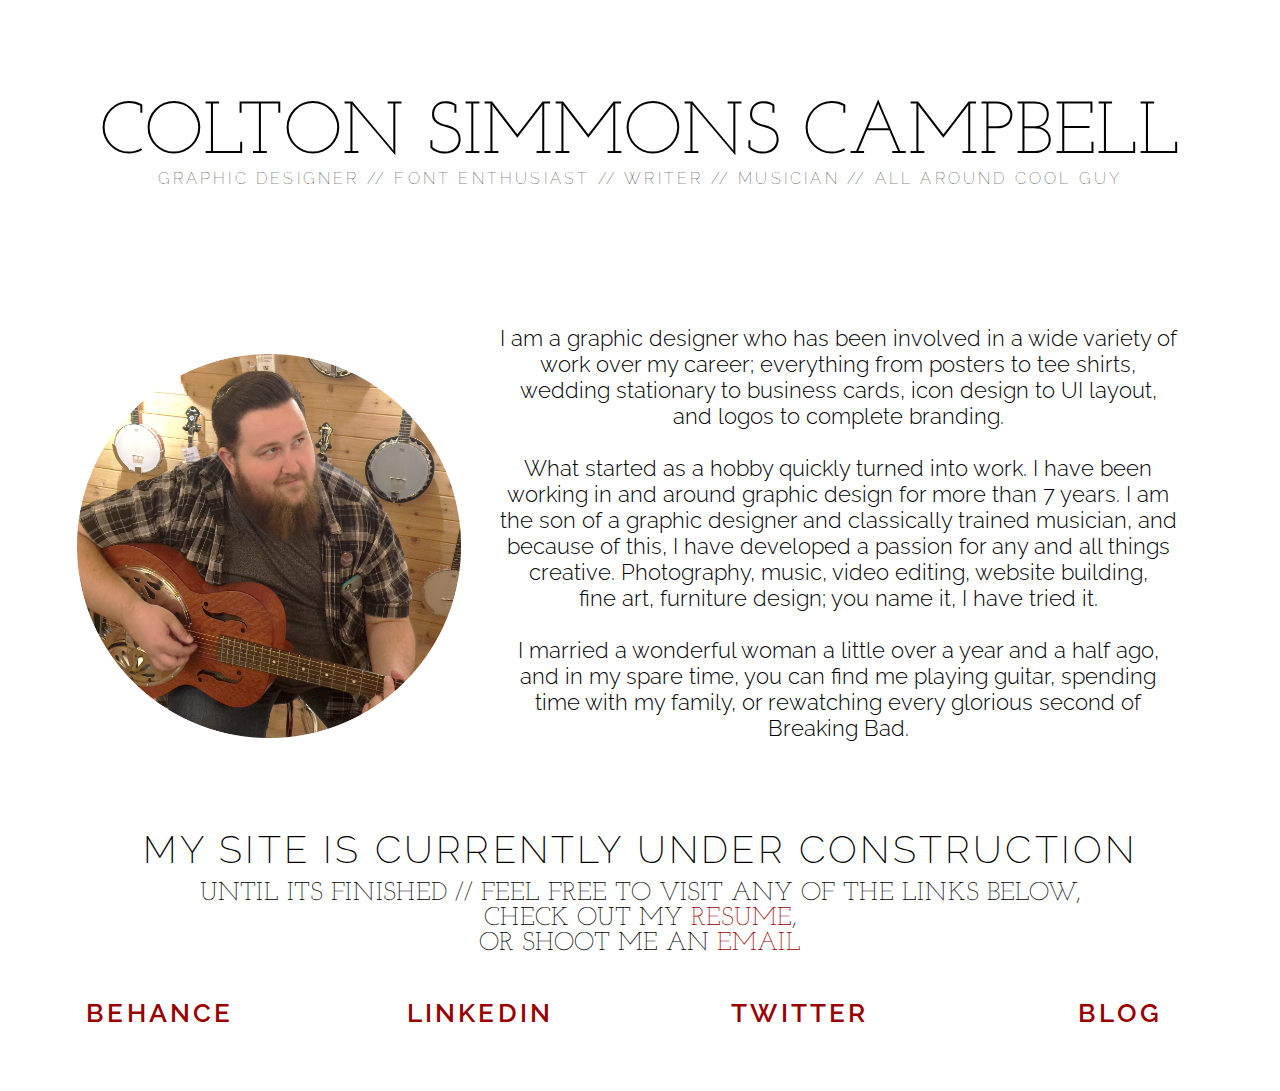
<file: index.html>
<html>
  <head>
  	<link rel="stylesheet" type="text/css" href="onlineport.css">
  	<script type="text/javascript" src="mobiledetect.js"></script>
  	<meta name="viewport" content="width=device-width, user-scalable=no">
 	<link href='http://fonts.googleapis.com/css?family=Josefin+Slab:300,400,600|Raleway:100,200,400' rel='stylesheet' type='text/css'>

 <!-- GOOGLE ANALYTICS -->
 	<script>
  (function(i,s,o,g,r,a,m){i['GoogleAnalyticsObject']=r;i[r]=i[r]||function(){
  (i[r].q=i[r].q||[]).push(arguments)},i[r].l=1*new Date();a=s.createElement(o),
  m=s.getElementsByTagName(o)[0];a.async=1;a.src=g;m.parentNode.insertBefore(a,m)
  })(window,document,'script','//www.google-analytics.com/analytics.js','ga');

  ga('create', 'UA-57883941-1', 'auto');
  ga('send', 'pageview');

	</script>
  
  </head>
	<body>

<!--          HEADER          -->
	

	<div class="header">

		<h1>COLTON SIMMONS CAMPBELL</h1>

		<h2>GRAPHIC DESIGNER // FONT ENTHUSIAST // WRITER // MUSICIAN // ALL AROUND COOL GUY</h2>
	</div>


<!--           ABOUT           -->

	<div class="aboutpiccontainer">
			<img src="me.png" class="aboutpic">
	</div>

	<div class="abouttextcontainer">

		<p class="abouttext">I am a graphic designer who has been involved in a wide variety of work over my career; everything from posters to tee shirts, wedding stationary to business cards, icon design to UI layout,<br>and logos to complete branding.
		<br><br>
		What started as a hobby quickly turned into work. I have been working in and around graphic design for more than 7 years. I am the son of a graphic designer and classically trained musician, and because of this, I have developed a passion for any and all things creative. Photography, music, video editing, website building,<br>fine art, furniture design; you name it, I have tried it. 
		<br><br>
		I married a wonderful woman a little over a year and a half ago, and in my spare time, you can find me playing guitar, spending time with my family, or rewatching every glorious second of Breaking Bad.</p>

			
	</div>

<!-- GALLERY HERE EVENTUALLY -->
	
	<div class="construction">

		<div class="contructtext">
			<h3> MY SITE IS CURRENTLY UNDER CONSTRUCTION</h3>
			<h4>UNTIL ITS FINISHED // FEEL FREE TO VISIT ANY OF THE LINKS BELOW,</h4>
			<h4 class="resume">CHECK OUT MY <a href="/resume">RESUME</a>,</h4>
			<h5>OR SHOOT ME AN <a href="mailto:3193design@gmail.com?Subject=Lets%20Work%20Together!" target="_top">EMAIL</a></h5>
		</div>
	
		<div class="linkcontainer"> 
			<p class="linktext"><a href="https://www.behance.net/thecsimmons" target="_blank">BEHANCE</a></p>
		</div>

		<div class="linkcontainer"> 
			<p class="linktext"><a href="https://www.linkedin.com/pub/colton-simmons-campbell/57/99a/986" target="_blank">LINKEDIN</a></p>
		</div>

		<div class="linkcontainer"> 
			<p class="linktext"><a href="https://twitter.com/TheCSimmons" target="_blank">TWITTER</a></p>
		</div>

		<div class="linkcontainer"> 
			<p class="linktext"><a href="http://3193design.tumblr.com/" target="_blank">BLOG</a></p>
		</div>

	</div>
</file>
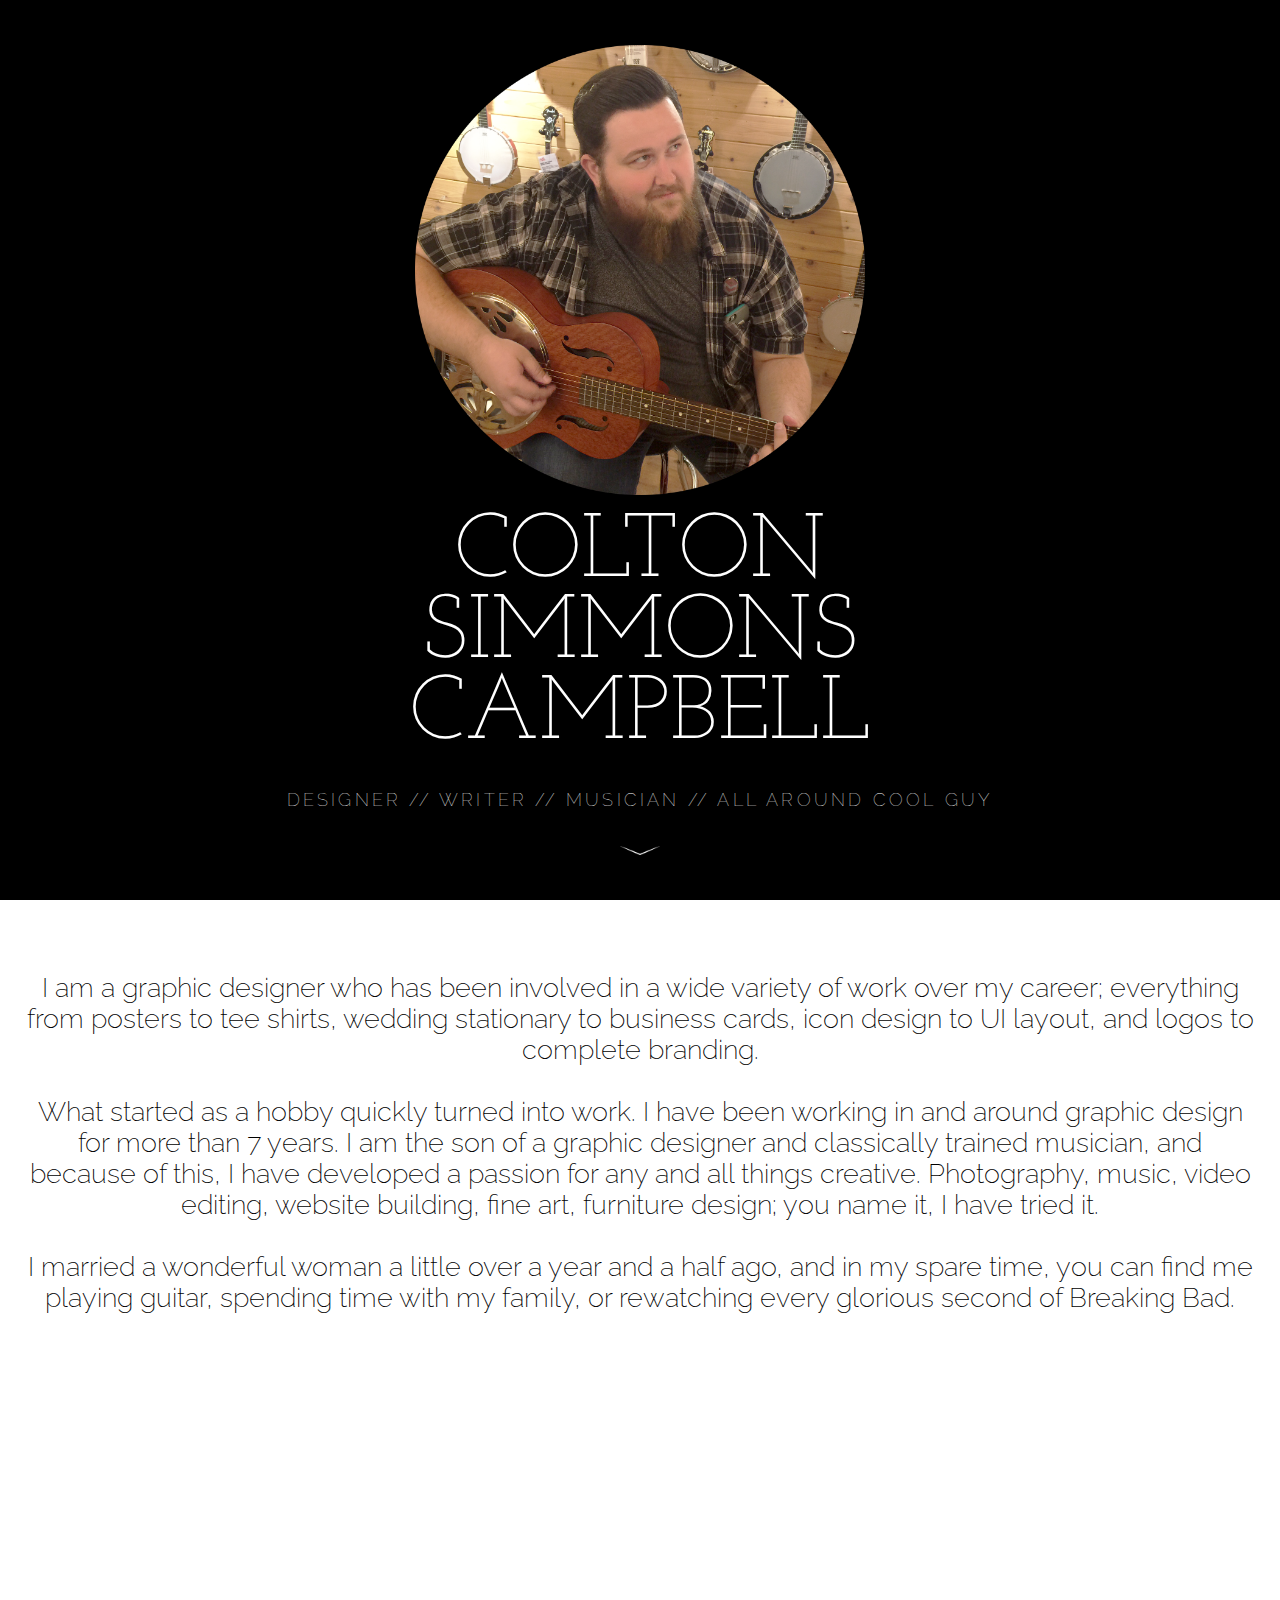
<file: m.html>
<html>
	<head>
		<link ref=<link rel="stylesheet" type="text/css" href="m.css">
		<meta name="viewport" content="width=device-width, user-scalable=no">
 		<link href='http://fonts.googleapis.com/css?family=Josefin+Slab:300,400,600|Raleway:100,200,400' rel='stylesheet' type='text/css'>
	</head>
	<body>
		<div class="section1">
		<img src="me.png" class="headpic">
		<h1>COLTON<br>SIMMONS<br>CAMPBELL</h1>
		<h2>DESIGNER // WRITER // MUSICIAN // ALL AROUND COOL GUY</h2>
		<a href="#section2"><img src="arrow.png" class="arrow"></a>
	</div>
	<div id="section2" class="section2">
		<p>I am a graphic designer who has been involved in a wide variety of work over my career; everything from posters to tee shirts, wedding stationary to business cards, icon design to UI layout, and logos to complete branding.
			<br><br>
			What started as a hobby quickly turned into work. I have been working in and around graphic design for more than 7 years. I am the son of a graphic designer and classically trained musician, and because of this, I have developed a passion for any and all things creative. Photography, music, video editing, website building, fine art, furniture design; you name it, I have tried it. 
			<br><br>
			I married a wonderful woman a little over a year and a half ago, and in my spare time, you can find me playing guitar, spending time with my family, or rewatching every glorious second of Breaking Bad.</p> </div>
</file>
<file: onlineport.css>
@viewport {
  width: device-width;
  zoom: 1;
}

body {
	display: inline-block;
	text-align: center;
	margin-left: auto;
	margin-right: auto;
  margin-top: none;
  margin-bottom: none;
  padding: none;
}

.header {
  height: 23vw;
  width: 100vw;
  background-color: #fff;
}

h1 {
	font-family: 'josefin slab', serif;
	font-size: 5.75vw;
	font-weight: 300;
  color: #000;
  margin-top: 7vw;
  display: inline-block;
}

h2 {
    font-family: 'raleway', sans-serif;
    font-size: 1.25vw;
    font-weight: 100;
    color: #000;
    margin-top: -4vw;
    letter-spacing: .25vw;
}

.aboutpiccontainer {
  height: 38vw;
  width: 38vw;
  background-color: none;
  margin-top: 0;
  display: inline-block;
  float: left;
}

.aboutpic {
  width: 30vw;
  padding-top: 4vw;
  padding-left: 4vw;
}

.abouttextcontainer {
  height: 38vw;
  width: 62vw;
  background-color: none;
  margin-top: 0;
  display: inline-block;
  float: left;
}

.abouttext {
  font-family: 'raleway';
  font-weight: 100;
  font-size: 1.75vw;
  font-weight: 300;
  padding-left: 1vw;
  padding-right: 8vw;
}

.construction {
  width: 100vw;
  height: 23vw;
  background-color: none;
  display: inline-block;

}

h3 {
  font-family: 'raleway', sans-serif;
  font-size: 3vw;
  font-weight: 200;
  color: #000;
  letter-spacing: .25vw;
  margin-bottom: -2vw;
}

h4 {
  font-family: 'josefin slab', serif;
  font-size: 2vw;
  font-weight: 300;
  color: #000;
  margin-bottom: 0;
}

h5 {
  font-family: 'josefin slab', serif;
  font-size: 2vw;
  font-weight: 300;
  color: #000;
  margin-top: 0vw;
}

.linkcontainer {
  width: 25vw;
  margin-top: -2vw;
  display: inline-block;
  float: left;
  border: black;
  background-color: none;
  overflow: hidden;

}

.linktext {
  font-family: 'raleway', sans-serif;
  font-size: 2vw;
  font-weight: 600;
  color: #000;
  letter-spacing: .25vw;
}

.resume {
  margin-top: 0;
}
























/* unvisited link */
a:link {
    color: #990000;
    text-decoration: none;
}

/* visited link */
a:visited {
    color: #990000;
    text-decoration: none;
}

/* mouse over link */
a:hover {
    color: #606060;
    text-decoration: underline;
}

/* selected link */
a:active {
    color: #003366;
    text-decoration: none;
}
</file>
<file: m.css>
body{
	background-color: #fff;
	margin-left: 0vw;
	margin-right: 0vw;
	margin-top: 0vh;
	margin-bottom: 0vh;
}

.section1 {
	width: 100vw;
	height: 100vh;
	background-color: #000;
	vertical-align: center;
	margin-top: 0vh;
	text-align: center;
}

.headpic {
	height: 50vh;
	margin-right: auto;
	margin-left: auto;
	padding-top: 5vh;
	display: block;
}

h1 {
	font-family: 'josefin slab';
	font-weight: 300;
	font-size: 10vh;
	color: #fff;
	line-height: 9vh;
	margin-top: 2vh;
}

h2 {
    font-family: 'raleway', sans-serif;
    font-size: 2vh;
    font-weight: 100;
    color: #fff;
    letter-spacing: .25vw;
    margin-top: -3vh;
}

.arrow {
	height: 1vh;
	display: block;
	margin-right: auto;
	margin-left: auto;
	margin-top: 4vh;
}

.section2 {
	background-color: #fff;
	width: 100vw;
	height: 100vh;
}

p {
	color: #000;
	font-family: 'raleway';
	font-weight: 200;
	text-align: center;
	font-size: 3vh;
	padding-top: 5vh;
	padding-bottom: 5vh;
	padding-left: 2vw;
	padding-right: 2vw;
}
</file>
